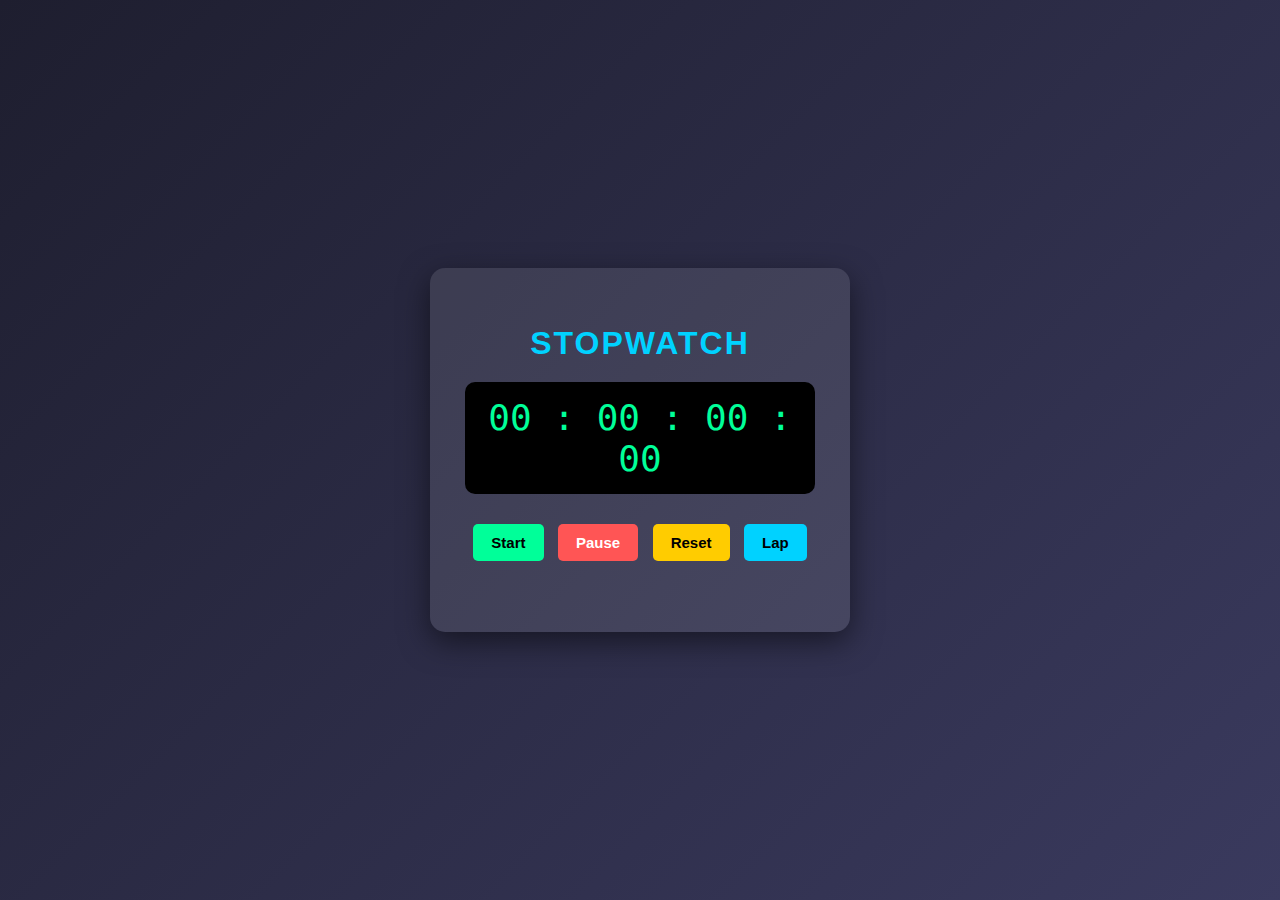
<file: task 2/index.html>
<!DOCTYPE html>
<html lang="en">
<head>
    <meta charset="UTF-8">
    <meta name="viewport" content="width=device-width, initial-scale=1.0">
    <title>Stopwatch Web Application</title>
    <link rel="stylesheet" href="style.css">
</head>
<body>

    <div class="container">
        <h1>STOPWATCH</h1>

        <div id="display" class="display">
            00 : 00 : 00 : 00
        </div>

        <div class="buttons">
            <button id="start">Start</button>
            <button id="pause">Pause</button>
            <button id="reset">Reset</button>
            <button id="lap">Lap</button>
        </div>

        <ul id="laps" class="laps"></ul>
    </div>

    <script src="script.js"></script>
</body>
</html>
</file>
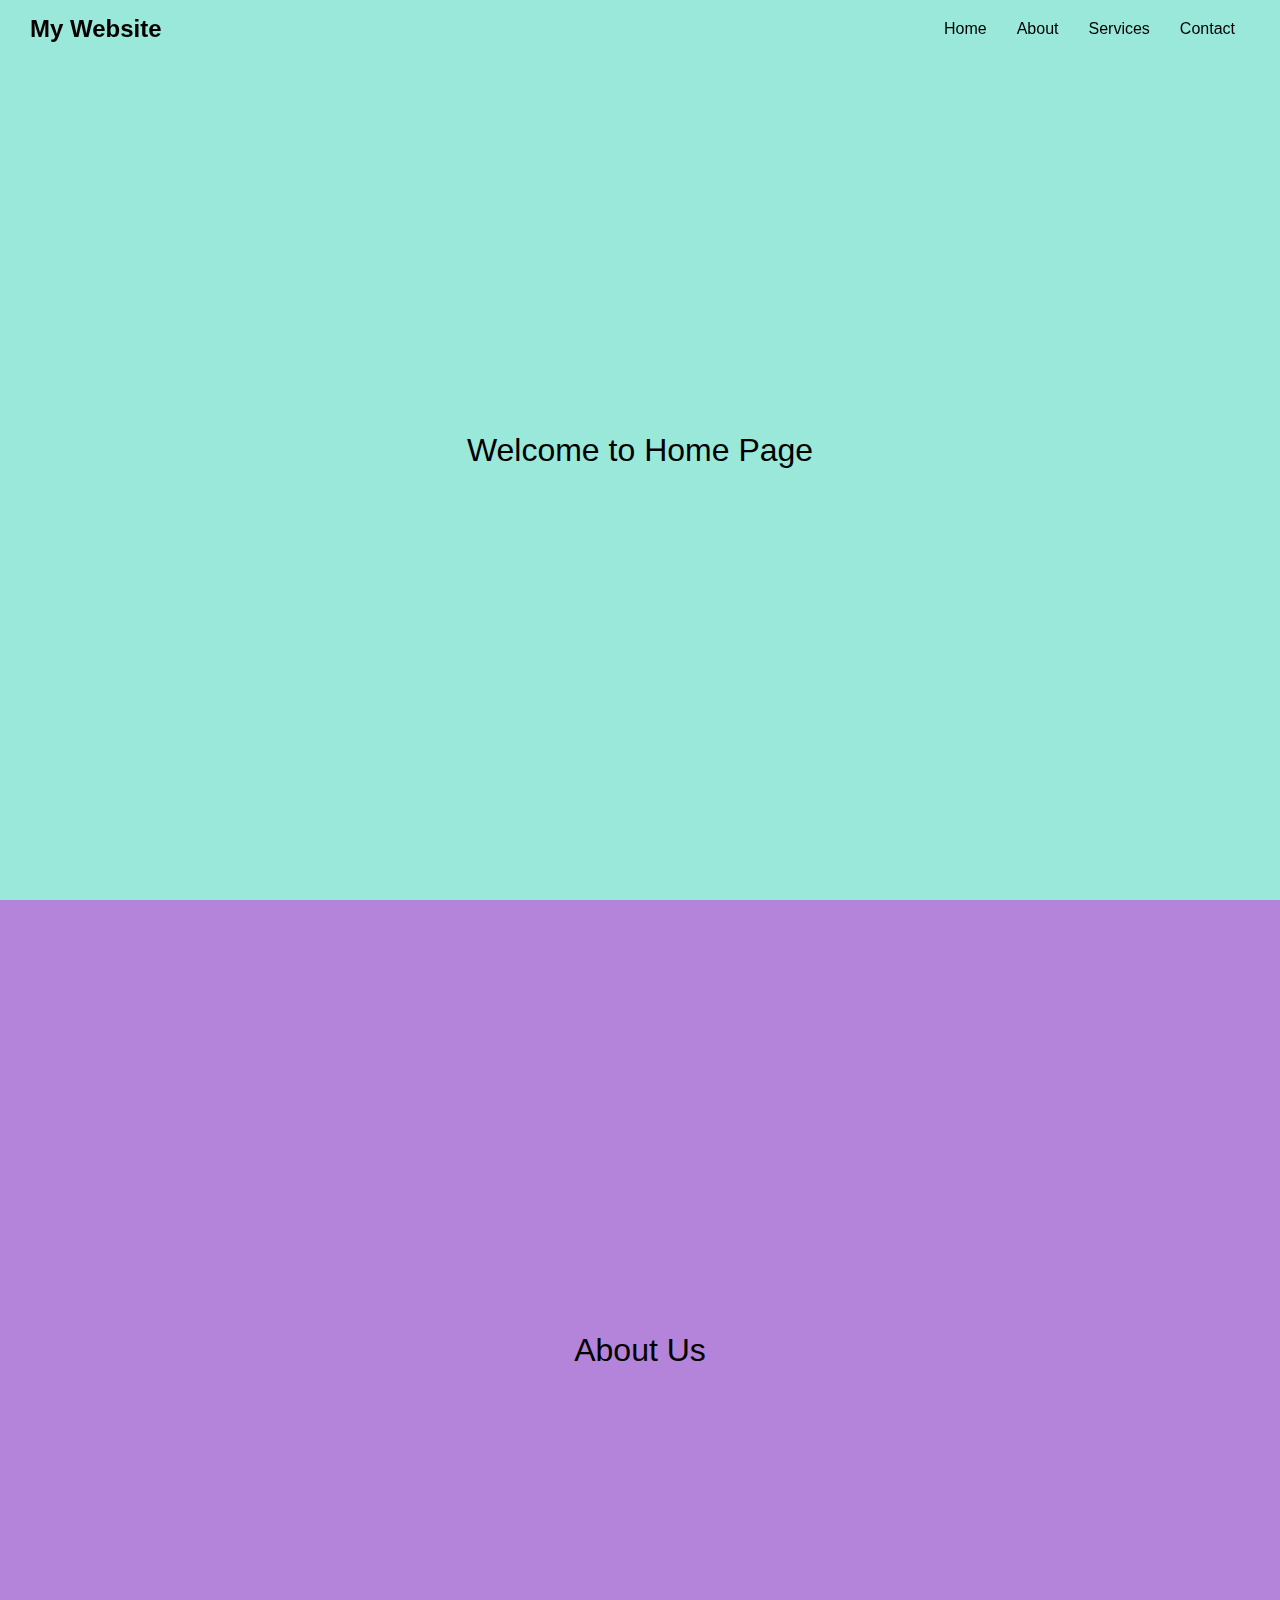
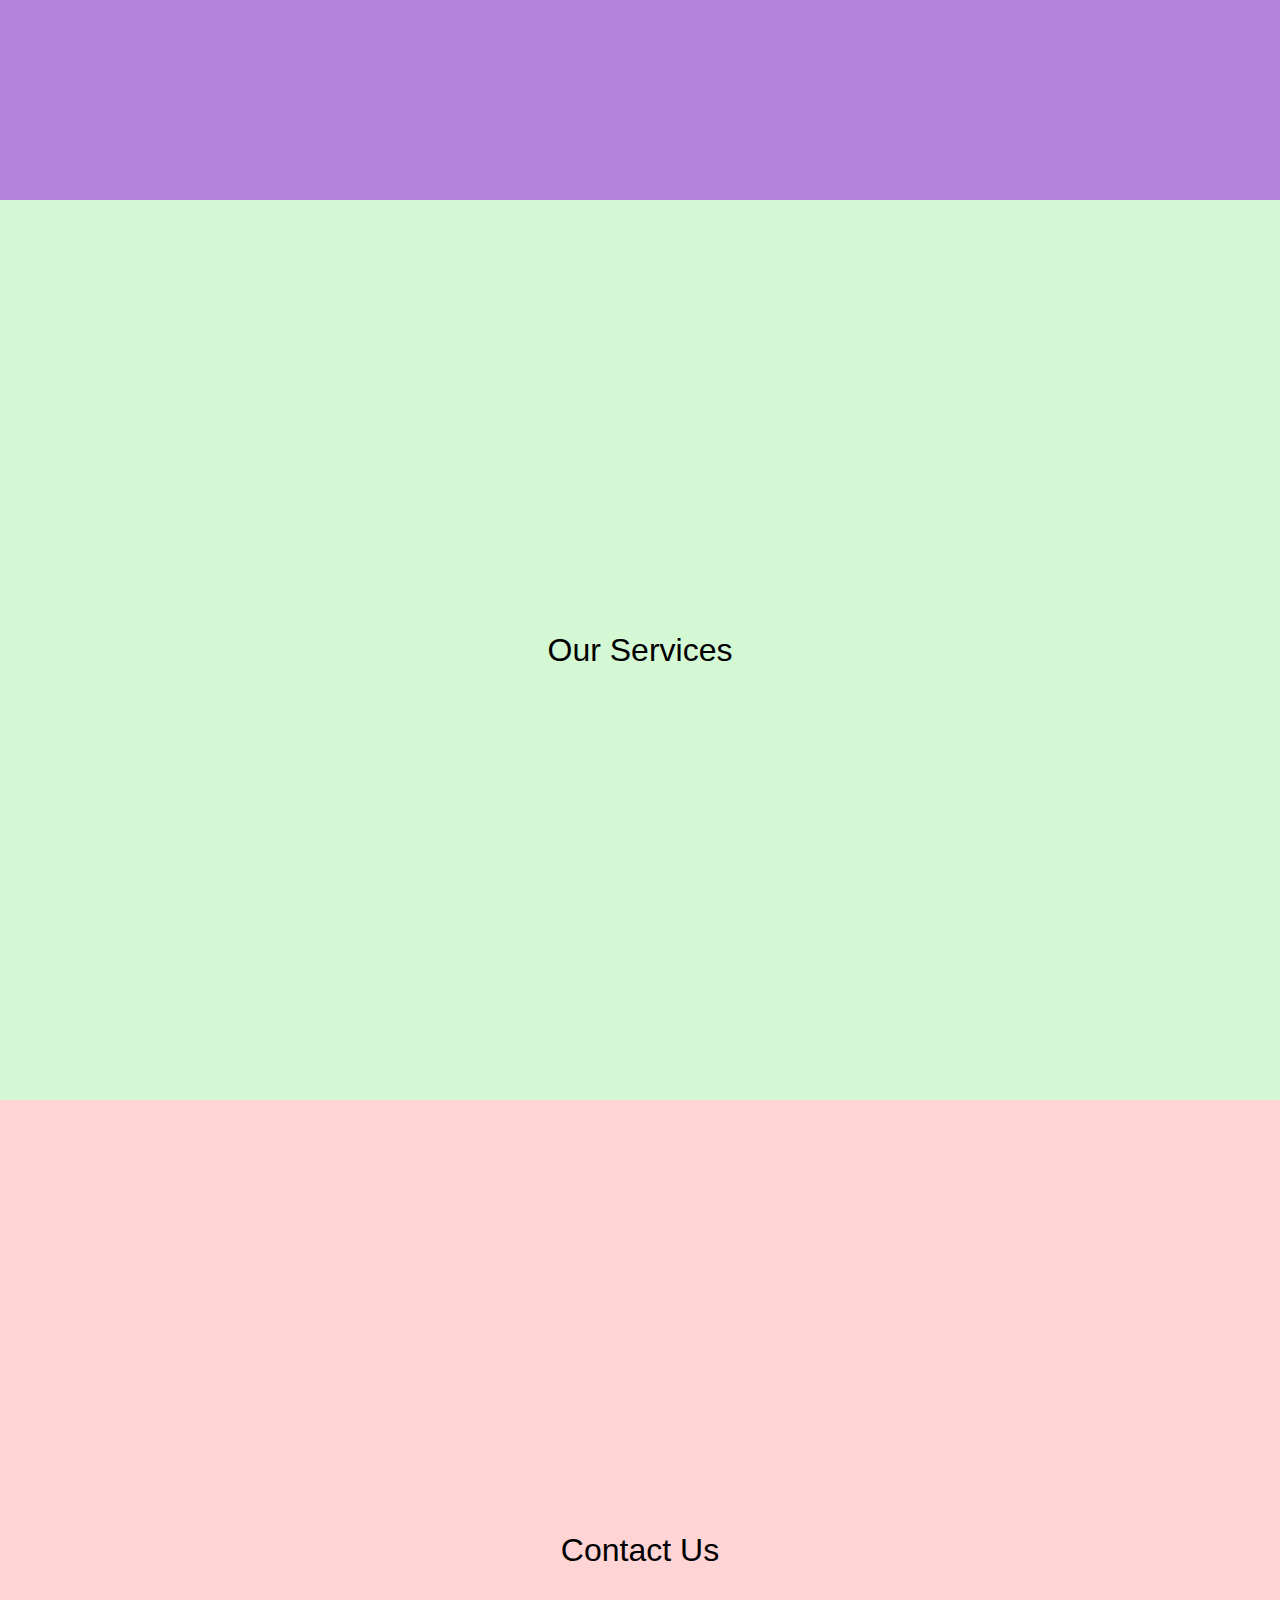
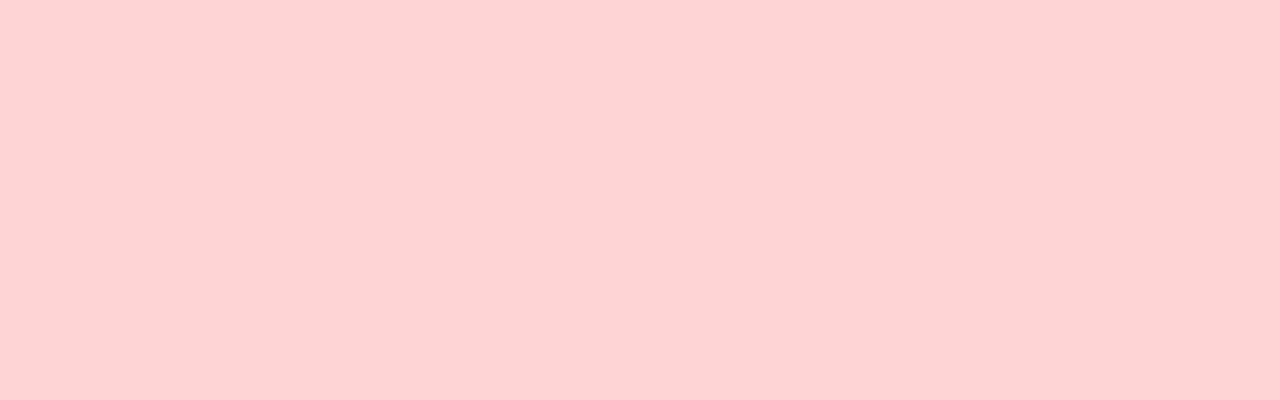
<file: task1/index.html>
<!DOCTYPE html>
<html lang="en">
<head>
  <meta charset="UTF-8">
  <meta name="viewport" content="width=device-width, initial-scale=1.0">
  <title>Responsive Landing Page</title>
  <link rel="stylesheet" href="style.css">
</head>
<body>

  <!-- Navbar -->
  <nav id="navbar">
    <div class="logo">My Website</div>
    
    <!-- Hamburger Icon -->
    <div class="hamburger" id="hamburger">
      ☰
    </div>

    <!-- Menu -->
    <div class="menu" id="menu">
      <a href="#home">Home</a>
      <a href="#about">About</a>
      <a href="#services">Services</a>
      <a href="#contact">Contact</a>
    </div>
  </nav>

  <!-- Sections -->
  <section id="home">Welcome to Home Page</section>
  <section id="about">About Us</section>
  <section id="services">Our Services</section>
  <section id="contact">Contact Us</section>

  <script src="script.js"></script>
</body>
</html>
</file>
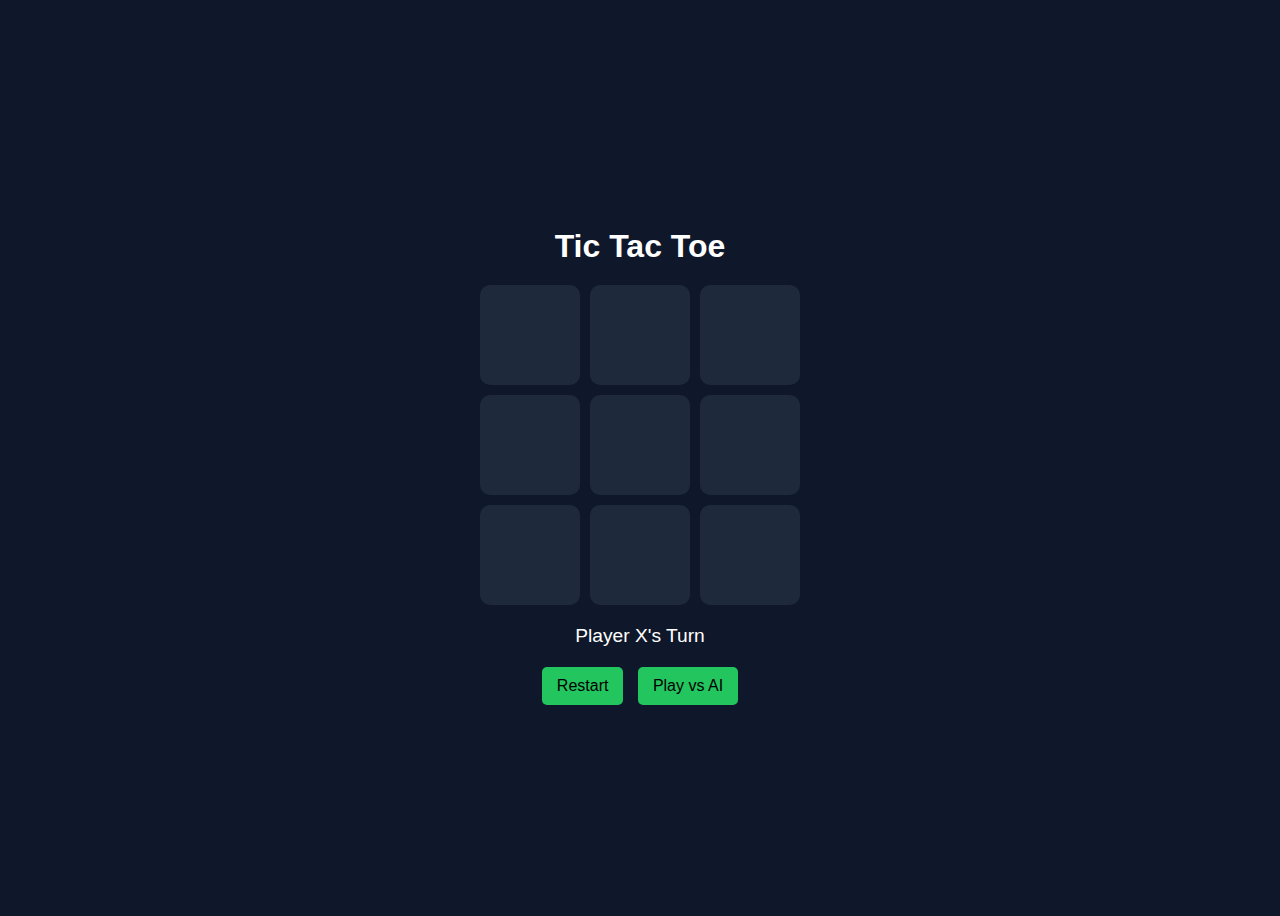
<file: task3/index.html>
<!DOCTYPE html>
<html lang="en">
<head>
<meta charset="UTF-8">
<title>Tic Tac Toe</title>
<meta name="viewport" content="width=device-width, initial-scale=1.0">

<style>
  body {
    font-family: Arial, sans-serif;
    background: #0f172a;
    color: white;
    display: flex;
    justify-content: center;
    align-items: center;
    height: 100vh;
  }

  .container {
    text-align: center;
  }

  h1 {
    margin-bottom: 10px;
  }

  .board {
    display: grid;
    grid-template-columns: repeat(3, 100px);
    grid-gap: 10px;
    margin: 20px auto;
  }

  .cell {
    width: 100px;
    height: 100px;
    background: #1e293b;
    font-size: 2.5rem;
    display: flex;
    align-items: center;
    justify-content: center;
    cursor: pointer;
    border-radius: 10px;
    transition: background 0.3s;
  }

  .cell:hover {
    background: #334155;
  }

  .status {
    margin: 15px;
    font-size: 1.2rem;
  }

  button {
    padding: 10px 15px;
    font-size: 1rem;
    border: none;
    border-radius: 5px;
    cursor: pointer;
    background: #22c55e;
    color: black;
    margin: 5px;
  }

  button:hover {
    background: #16a34a;
  }
</style>
</head>

<body>

<div class="container">
  <h1>Tic Tac Toe</h1>

  <div class="board" id="board"></div>

  <div class="status" id="status">Player X's Turn</div>

  <button onclick="resetGame()">Restart</button>
  <button onclick="toggleAI()">Play vs AI</button>
</div>

<script>
  const boardElement = document.getElementById("board");
  const statusText = document.getElementById("status");

  let board = ["", "", "", "", "", "", "", "", ""];
  let currentPlayer = "X";
  let gameActive = true;
  let playWithAI = false;

  const winningConditions = [
    [0,1,2], [3,4,5], [6,7,8],
    [0,3,6], [1,4,7], [2,5,8],
    [0,4,8], [2,4,6]
  ];

  function createBoard() {
    boardElement.innerHTML = "";
    board.forEach((cell, index) => {
      const div = document.createElement("div");
      div.classList.add("cell");
      div.innerText = cell;
      div.addEventListener("click", () => handleCellClick(index));
      boardElement.appendChild(div);
    });
  }

  function handleCellClick(index) {
    if (board[index] !== "" || !gameActive) return;

    board[index] = currentPlayer;
    createBoard();
    checkResult();

    if (playWithAI && gameActive && currentPlayer === "O") {
      setTimeout(aiMove, 500);
    }
  }

  function checkResult() {
    let roundWon = false;

    for (let condition of winningConditions) {
      const [a, b, c] = condition;
      if (board[a] && board[a] === board[b] && board[a] === board[c]) {
        roundWon = true;
        break;
      }
    }

    if (roundWon) {
      statusText.innerText = `Player ${currentPlayer} Wins! 🎉`;
      gameActive = false;
      return;
    }

    if (!board.includes("")) {
      statusText.innerText = "It's a Draw 😐";
      gameActive = false;
      return;
    }

    currentPlayer = currentPlayer === "X" ? "O" : "X";
    statusText.innerText = `Player ${currentPlayer}'s Turn`;
  }

  function aiMove() {
    let emptyCells = board
      .map((val, idx) => val === "" ? idx : null)
      .filter(v => v !== null);

    let randomIndex = emptyCells[Math.floor(Math.random() * emptyCells.length)];
    board[randomIndex] = "O";
    createBoard();
    checkResult();
  }

  function resetGame() {
    board = ["", "", "", "", "", "", "", "", ""];
    currentPlayer = "X";
    gameActive = true;
    statusText.innerText = "Player X's Turn";
    createBoard();
  }

  function toggleAI() {
    playWithAI = !playWithAI;
    resetGame();
    statusText.innerText = playWithAI ? "Playing vs AI 🤖" : "Player X's Turn";
  }

  createBoard();
</script>

</body>
</html>
</file>
<file: task 2/style.css>
body {
    height: 100vh;
    background: linear-gradient(135deg, #1e1e2f, #3a3a5e);
    display: flex;
    justify-content: center;
    align-items: center;
    font-family: Arial, sans-serif;
    color: white;
    margin: 0;
}

.container {
    background: rgba(255, 255, 255, 0.1);
    padding: 35px;
    border-radius: 15px;
    width: 350px;
    text-align: center;
    box-shadow: 0 10px 30px rgba(0,0,0,0.5);
}

h1 {
    margin-bottom: 20px;
    letter-spacing: 2px;
    color: #00d2ff;
}

.display {
    font-size: 36px;
    background: black;
    color: #00ff99;
    padding: 15px;
    border-radius: 10px;
    margin-bottom: 25px;
    font-family: monospace;
}

.buttons button {
    padding: 10px 18px;
    margin: 5px;
    font-size: 15px;
    border: none;
    border-radius: 5px;
    cursor: pointer;
    font-weight: bold;
}

#start { background: #00ff99; }
#pause { background: #ff5555; color: white; }
#reset { background: #ffcc00; }
#lap { background: #00d2ff; }

.laps {
    list-style: none;
    padding: 0;
    margin-top: 15px;
    max-height: 150px;
    overflow-y: auto;
}

.laps li {
    background: rgba(255,255,255,0.15);
    padding: 6px;
    margin: 5px 0;
    border-radius: 5px;
    font-size: 14px;
}
</file>
<file: task1/style.css>
/* Reset */
* {
  margin: 0;
  padding: 0;
  box-sizing: border-box;
}

body {
  font-family: Arial, sans-serif;
}

/* Navbar */
nav {
  position: fixed;
  top: 0;
  left: 0;
  width: 100%;
  background: transparent;
  padding: 15px 30px;
  display: flex;
  justify-content: space-between;
  align-items: center;
  transition: 0.3s;
  z-index: 1000;
}

nav.scrolled {
  background: #333;
  color: #fff;
  box-shadow: 0 2px 8px rgba(0,0,0,0.2);
}

nav .logo {
  font-size: 1.5rem;
  font-weight: bold;
}

nav .menu {
  display: flex;
}

nav a {
  color: #000;
  text-decoration: none;
  margin: 0 15px;
  transition: color 0.3s;
}

nav a:hover {
  color: #ff6600;
}

nav.scrolled a {
  color: #fff;
}

/* Hamburger */
.hamburger {
  display: none;
  font-size: 2rem;
  cursor: pointer;
  user-select: none;
}

/* Sections */
section {
  height: 100vh;
  display: flex;
  justify-content: center;
  align-items: center;
  font-size: 2rem;
}

#home { background: #9ae8da; }
#about { background: #b483da; }
#services { background: #d4f8d4; }
#contact { background: #ffd4d4; }

/* Responsive Design */
@media (max-width: 768px) {
  nav .menu {
    display: none;
    flex-direction: column;
    position: absolute;
    top: 60px;
    right: 30px;
    background: #333;
    padding: 15px;
    border-radius: 8px;
  }

  nav .menu.active {
    display: flex;
  }

  nav .menu a {
    color: #fff;
    margin: 10px 0;
  }

  .hamburger {
    display: block;
    color: #000;
  }

  nav.scrolled .hamburger {
    color: #fff;
  }
}
</file>
